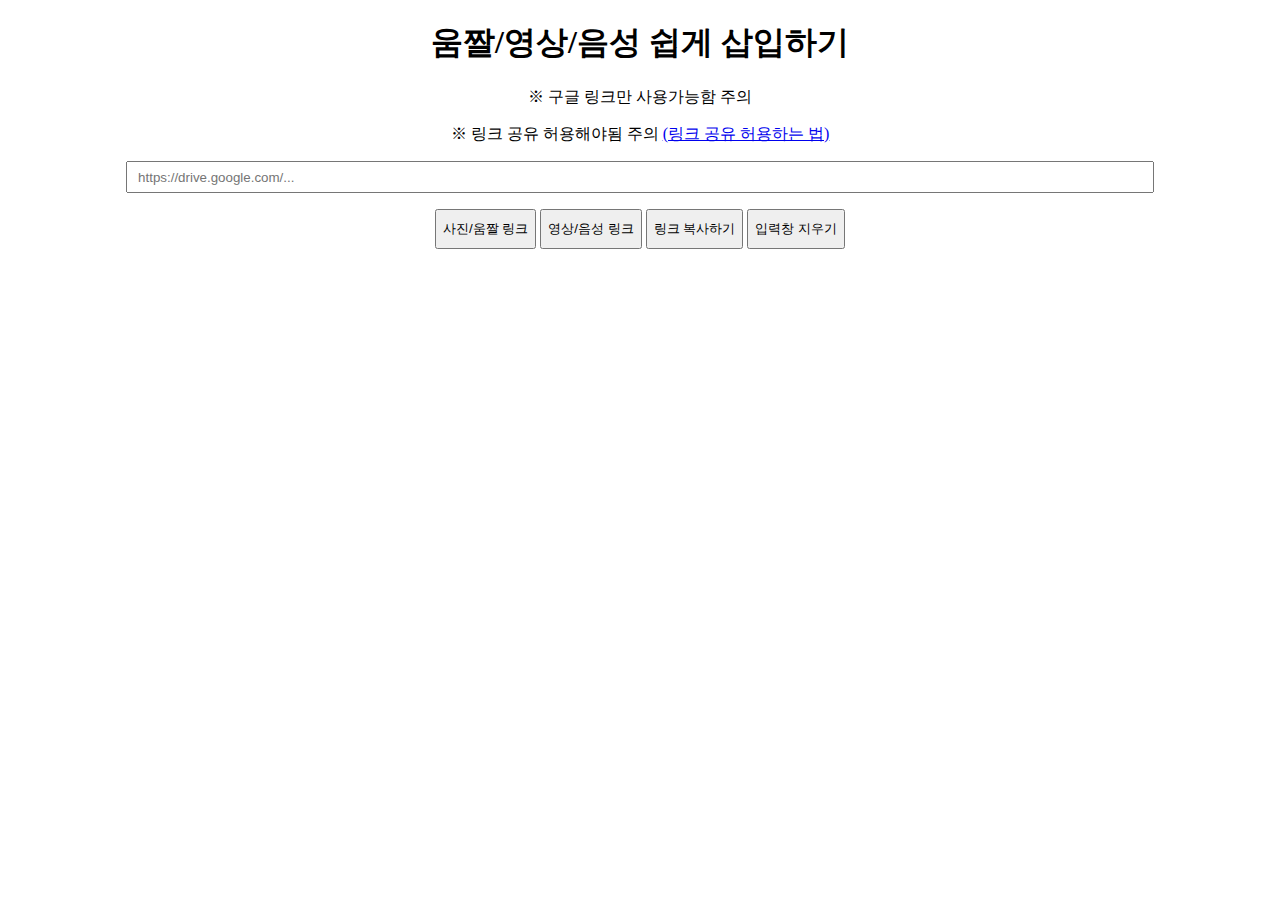
<file: index.html>
<!DOCTYPE html>
<html>
<head>
  <title>link converter for IC</title>
  <meta charset="utf-8">

  <!-- Global site tag (gtag.js) - Google Analytics -->
  <script async src="https://www.googletagmanager.com/gtag/js?id=UA-166913057-1"></script>
  <script>
    window.dataLayer = window.dataLayer || [];
    function gtag(){dataLayer.push(arguments);}
    gtag('js', new Date());

    gtag('config', 'UA-166913057-1');
  </script>



  <meta name="viewport" content="width=device-width, initial-scale=1.0">
  <link rel="stylesheet" type="text/css" href="./style.css">

</head>

<body>
  <h1>움짤/영상/음성 쉽게 삽입하기</h1>
  <p>※ 구글 링크만 사용가능함 주의</p>
  <p>※ 링크 공유 허용해야됨 주의 <a href="howto.html">(링크 공유 허용하는 법)</a></p>

  <div id="placeholder">
  <p><input type="text" id="input" placeholder=" https://drive.google.com/..." size="100%"></p>
  </div>

  <div id="buttons">
  <input type="button" id="process" value="사진/움짤 링크" onclick="processImage()" style="height:40px">
  <input type="button" id="forVideo" value="영상/음성 링크" onclick="processVideo()" style="height:40px">
  <input type="button" value="링크 복사하기" onclick="copyToClipboard()" style="height:40px">
  <input type="button" id="clear" value="입력창 지우기" onclick="clearInput()" style="height:40px">
  </div>


  <div id="result"></div>

</html>


  <script type="text/javascript">

    var temp;
    var substring;
    var wrong = 0;

    var pc = "https://drive.google.com/open?id";
    var mobile = "https://drive.google.com/file/d/";

    function processImage() {
      temp = document.getElementById("input").value;

      frontPart = temp.substring(0,32);

      if(frontPart == pc) {
        substring = temp.substring(33,66);
      } else if (frontPart == mobile) {
        substring = temp.substring(32,65);
      } else {
        wrong = 1;
        substring = "WRONG LINK"
        alert("잘못된 링크야ㅠㅠ");
      }

      if(wrong == 0) {
        linkForCopy = "img src=\"http://drive.google.com/uc?export=view&id=" + substring + "\"/>";
        result = "<p>&lt" + linkForCopy + "</p>";
      } else {
        linkForCopy = "WRONG LINK"
        result = "<b style=\"color:red\">WRONG LINK</b>"
      }

      var blk = document.getElementById("result");
      blk.innerHTML = result;
    }


    function processVideo() {
      temp = document.getElementById("input").value;

      frontPart = temp.substring(0,32);

      if(frontPart == pc) {
        substring = temp.substring(33,66);
      } else if (frontPart == mobile) {
        substring = temp.substring(32,65);
      } else {
        wrong = 1;
        substring = "WRONG LINK"
        alert("잘못된 링크야ㅠㅠ");
      }

      if(wrong == 0) {
        linkForCopy = "iframe src=\"https://drive.google.com/file/d/" + substring + "/preview\" width=\"544\" height=\"306\" allowfullscreen>";
        result = "<p>&lt" + linkForCopy + "&lt/iframe></p>";
      } else {
        linkForCopy = "WRONG LINK"
        result = "<b style=\"color:red\">WRONG LINK</b>"
      }

      var blk = document.getElementById("result");
      blk.innerHTML = result;
    }


    function copyToClipboard(){
      var t = document.createElement("textarea");
      document.body.appendChild(t);
      t.value = "<" + linkForCopy;
      t.select();
      document.execCommand('copy');
      document.body.removeChild(t);
    }

    function clearInput() {
      document.getElementById("input").value = "";
    }

  </script>
</body>
</file>
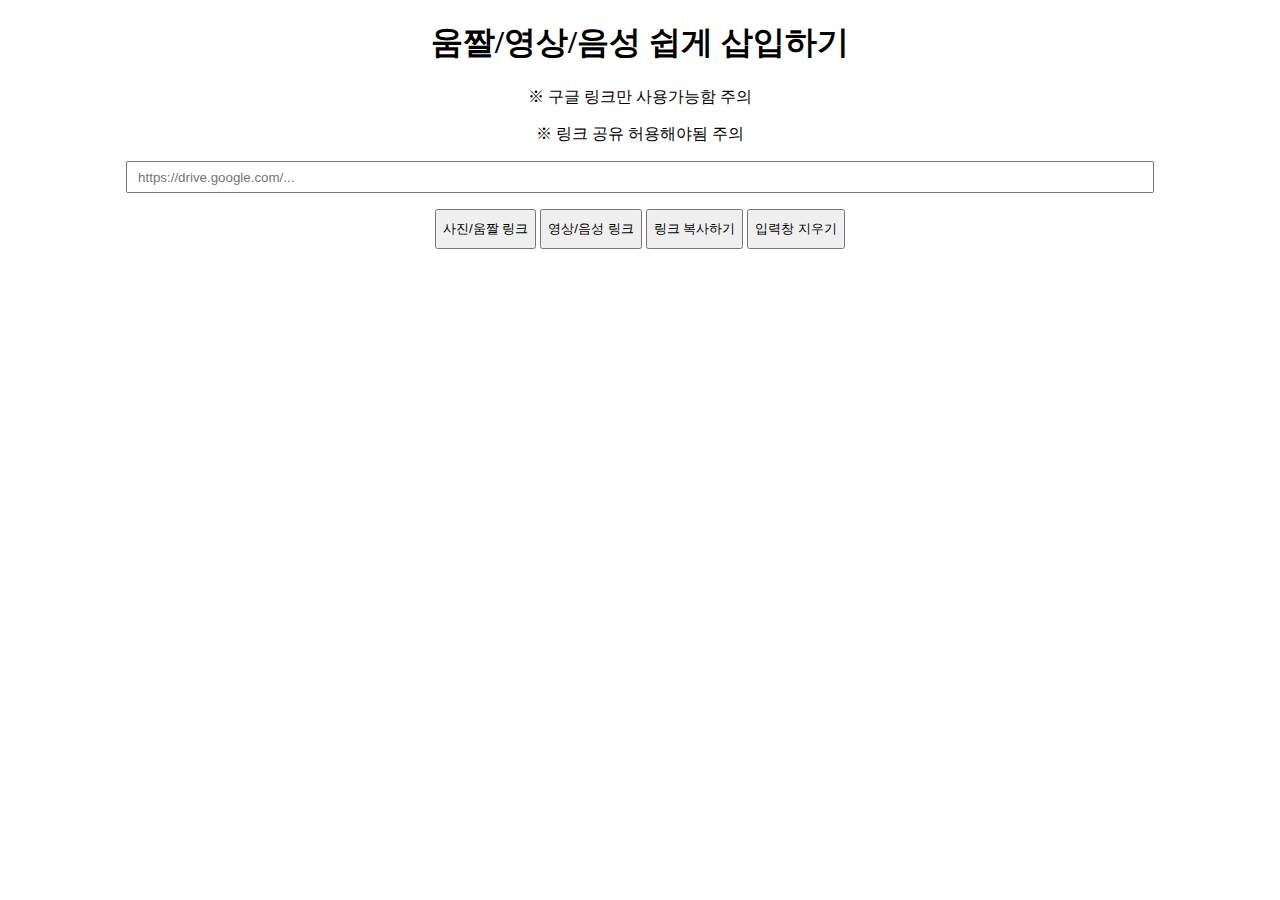
<file: 3.html>
<!DOCTYPE html>
<html>
<head>
  <title>link converter for IC</title>
  <meta charset="utf-8">

  <!-- Global site tag (gtag.js) - Google Analytics -->
  <script async src="https://www.googletagmanager.com/gtag/js?id=UA-166913057-1"></script>
  <script>
    window.dataLayer = window.dataLayer || [];
    function gtag(){dataLayer.push(arguments);}
    gtag('js', new Date());

    gtag('config', 'UA-166913057-1');
  </script>



  <meta name="viewport" content="width=device-width, initial-scale=1.0">
  <link rel="stylesheet" type="text/css" href="./style.css">

</head>

<body>
<link rel="stylesheet" href="style.css">
  <h1>움짤/영상/음성 쉽게 삽입하기</h1>
  <p>※ 구글 링크만 사용가능함 주의</p>
  <p>※ 링크 공유 허용해야됨 주의</p>

  <div id="placeholder">
  <p><input type="text" id="input" placeholder=" https://drive.google.com/..." size="100%"></p>
  </div>

  <div id="buttons">
  <input type="button" id="process" value="사진/움짤 링크" onclick="processImage()" style="height:40px">
  <input type="button" id="forVideo" value="영상/음성 링크" onclick="processVideo()" style="height:40px">
  <input type="button" value="링크 복사하기" onclick="copyToClipboard()" style="height:40px">
  <input type="button" id="clear" value="입력창 지우기" onclick="clearInput()" style="height:40px">
  </div>


  <div id="result"></div>

</html>


  <script type="text/javascript">

    var temp;
    var substring;
    var wrong = 0;

    var pc = "https://drive.google.com/open?id";
    var mobile = "https://drive.google.com/file/d/";

    function processImage() {
      temp = document.getElementById("input").value;

      frontPart = temp.substring(0,32);

      if(frontPart == pc) {
        substring = temp.substring(33,66);
      } else if (frontPart == mobile) {
        substring = temp.substring(32,65);
      } else {
        wrong = 1;
        substring = "WRONG LINK"
        alert("잘못된 링크야ㅠㅠ");
      }

      if(wrong == 0) {
        linkForCopy = "img src=\"http://drive.google.com/uc?export=view&id=" + substring + "\"/>";
        result = "<p>&lt" + linkForCopy + "</p>";
      } else {
        linkForCopy = "WRONG LINK"
        result = "<b style=\"color:red\">WRONG LINK</b>"
      }

      var blk = document.getElementById("result");
      blk.innerHTML = result;
    }


    function processVideo() {
      temp = document.getElementById("input").value;

      frontPart = temp.substring(0,32);

      if(frontPart == pc) {
        substring = temp.substring(33,66);
      } else if (frontPart == mobile) {
        substring = temp.substring(32,65);
      } else {
        wrong = 1;
        substring = "WRONG LINK"
        alert("잘못된 링크야ㅠㅠ");
      }

      if(wrong == 0) {
        linkForCopy = "iframe src=\"https://drive.google.com/file/d/" + substring + "/preview\" width=\"544\" height=\"306\" allowfullscreen>";
        result = "<p>&lt" + linkForCopy + "&lt/iframe></p>";
      } else {
        linkForCopy = "WRONG LINK"
        result = "<b style=\"color:red\">WRONG LINK</b>"
      }

      var blk = document.getElementById("result");
      blk.innerHTML = result;
    }


    function copyToClipboard(){
      var t = document.createElement("textarea");
      document.body.appendChild(t);
      t.value = "<" + linkForCopy;
      t.select();
      document.execCommand('copy');
      document.body.removeChild(t);
    }

    function clearInput() {
      document.getElementById("input").value = "";
    }

  </script>
</body>
</file>
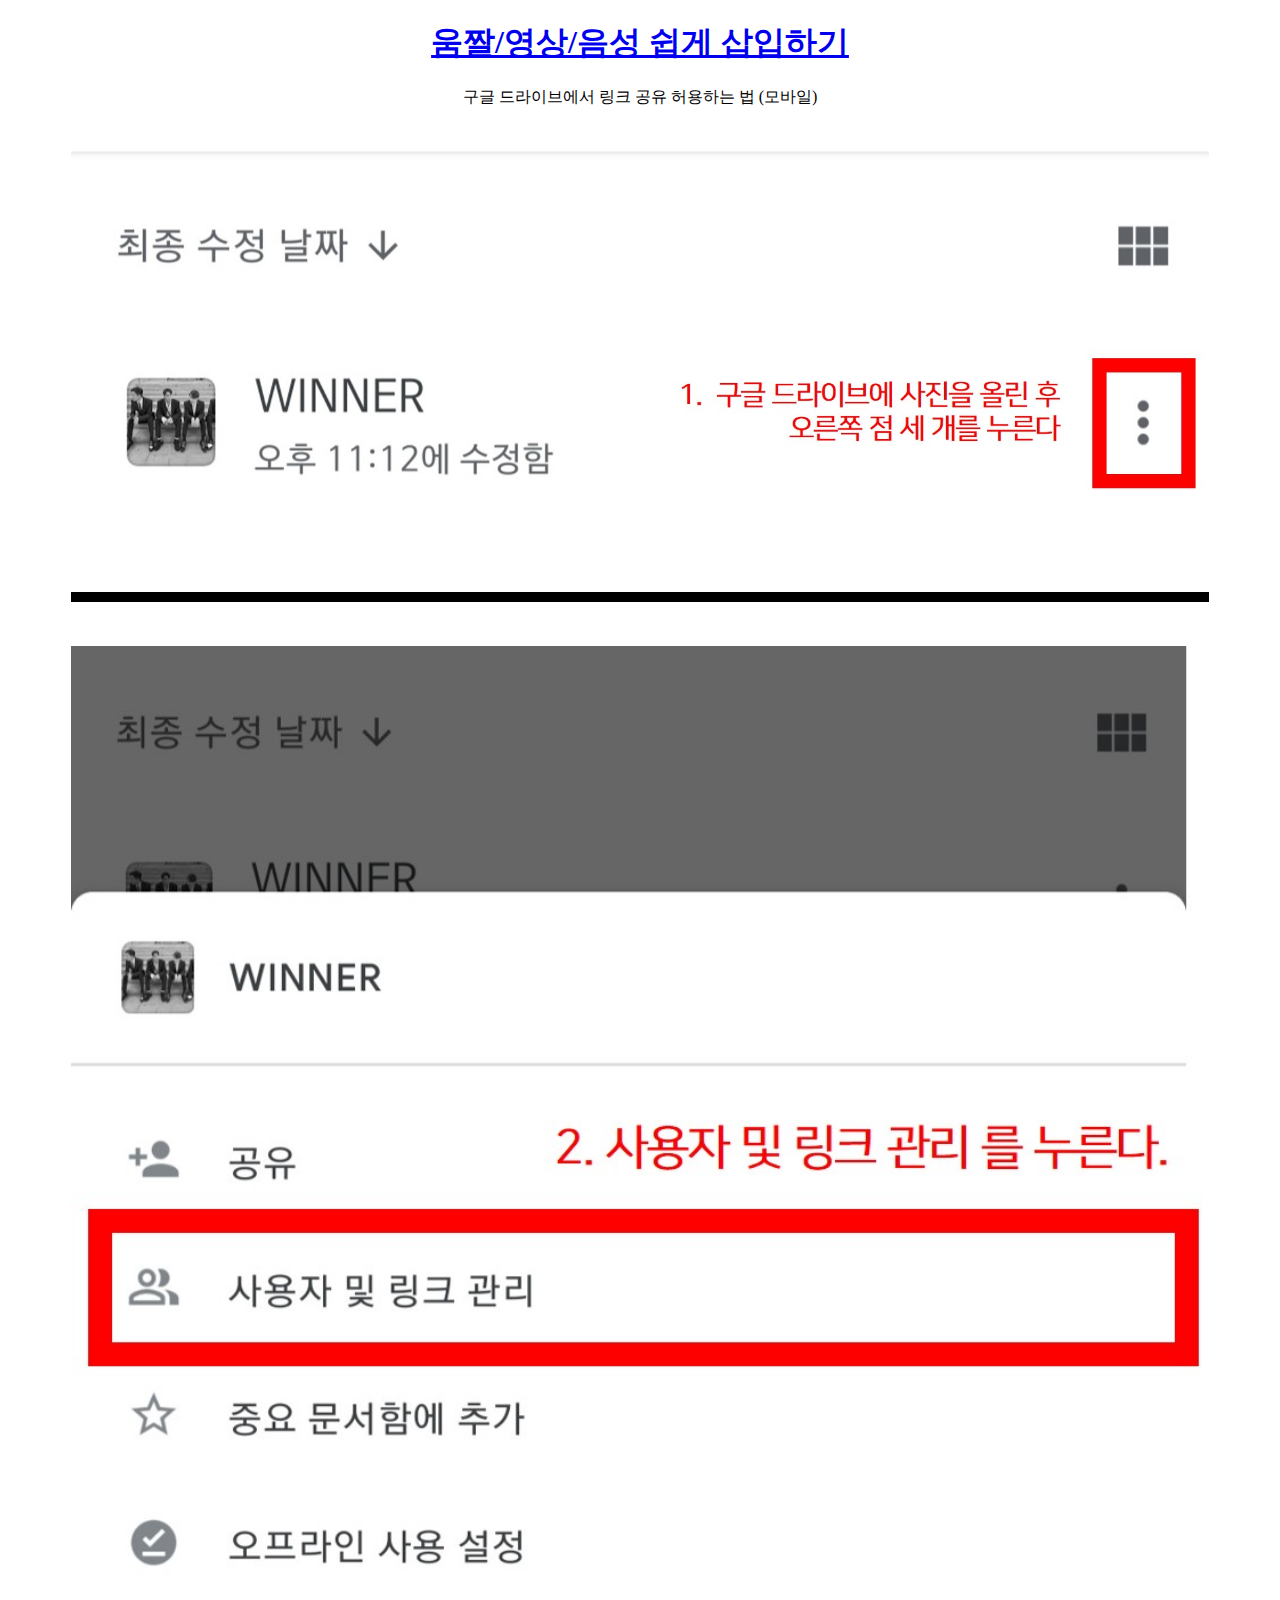
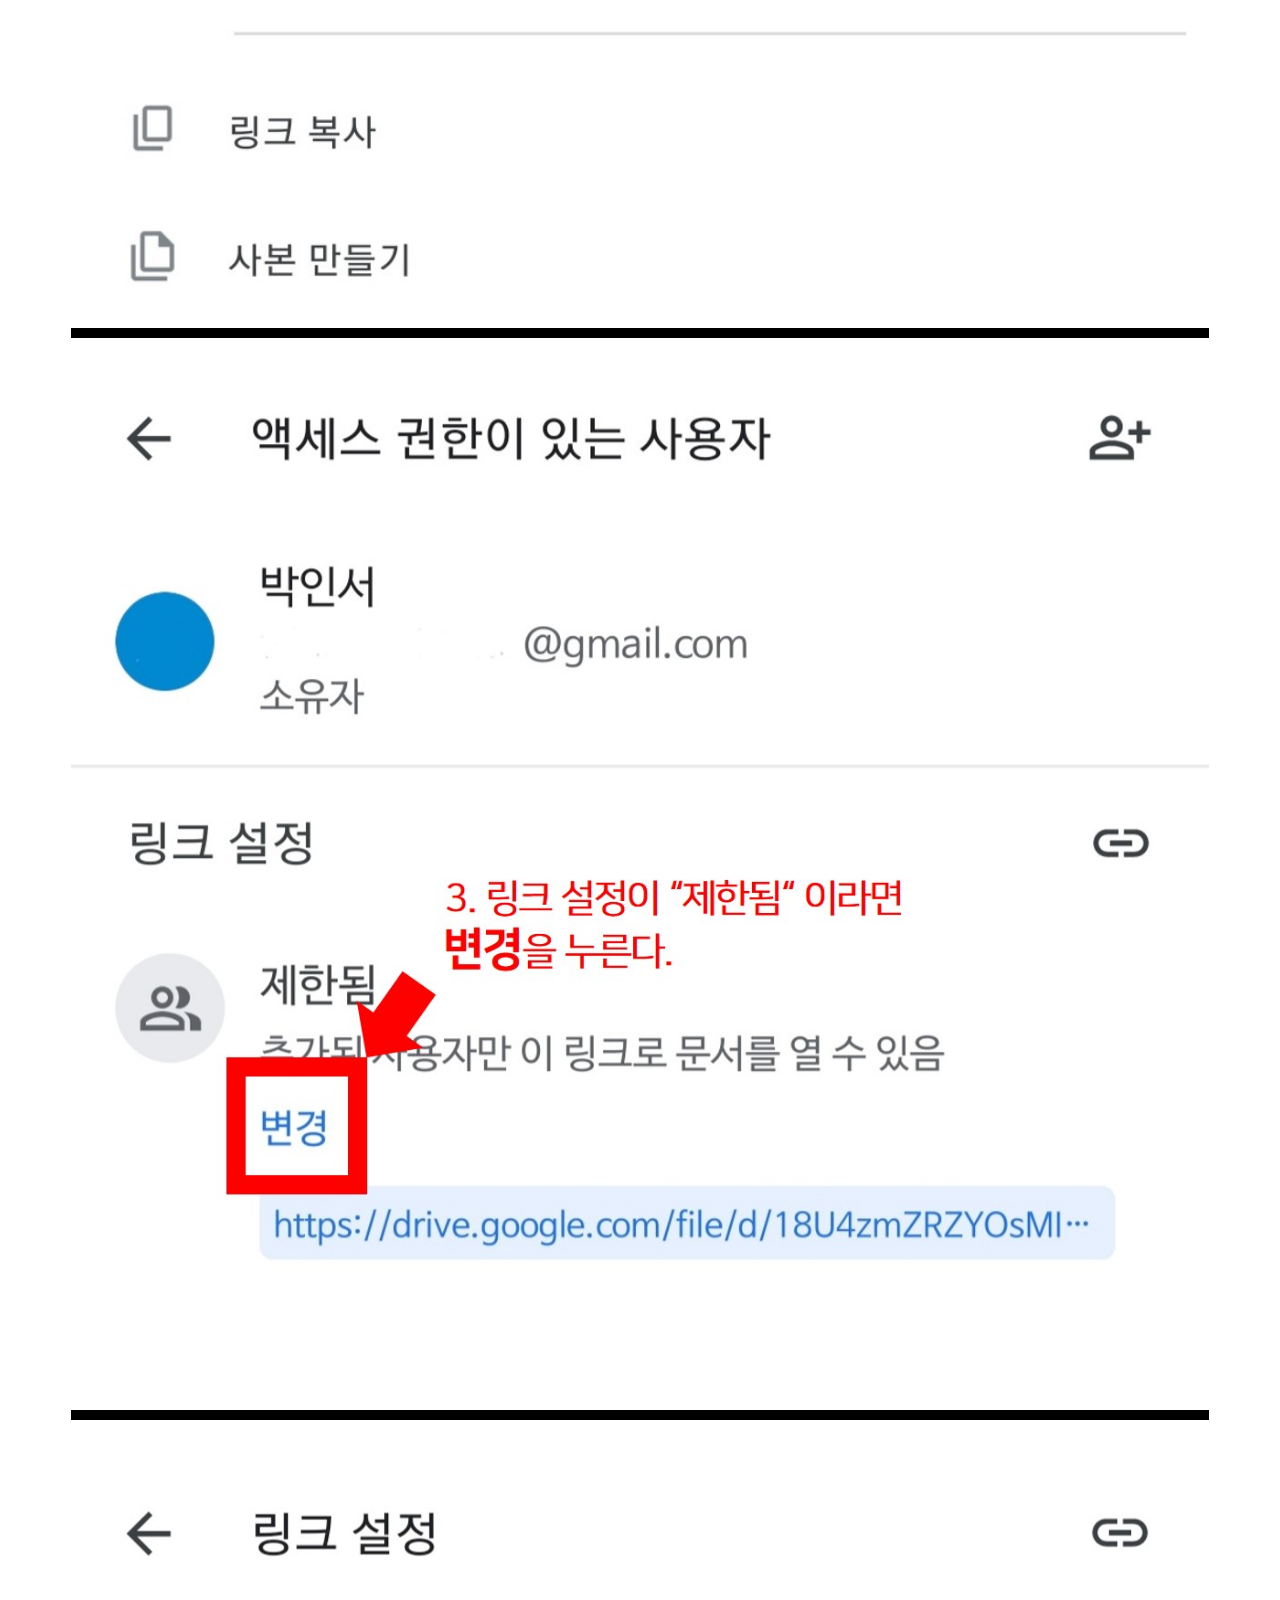
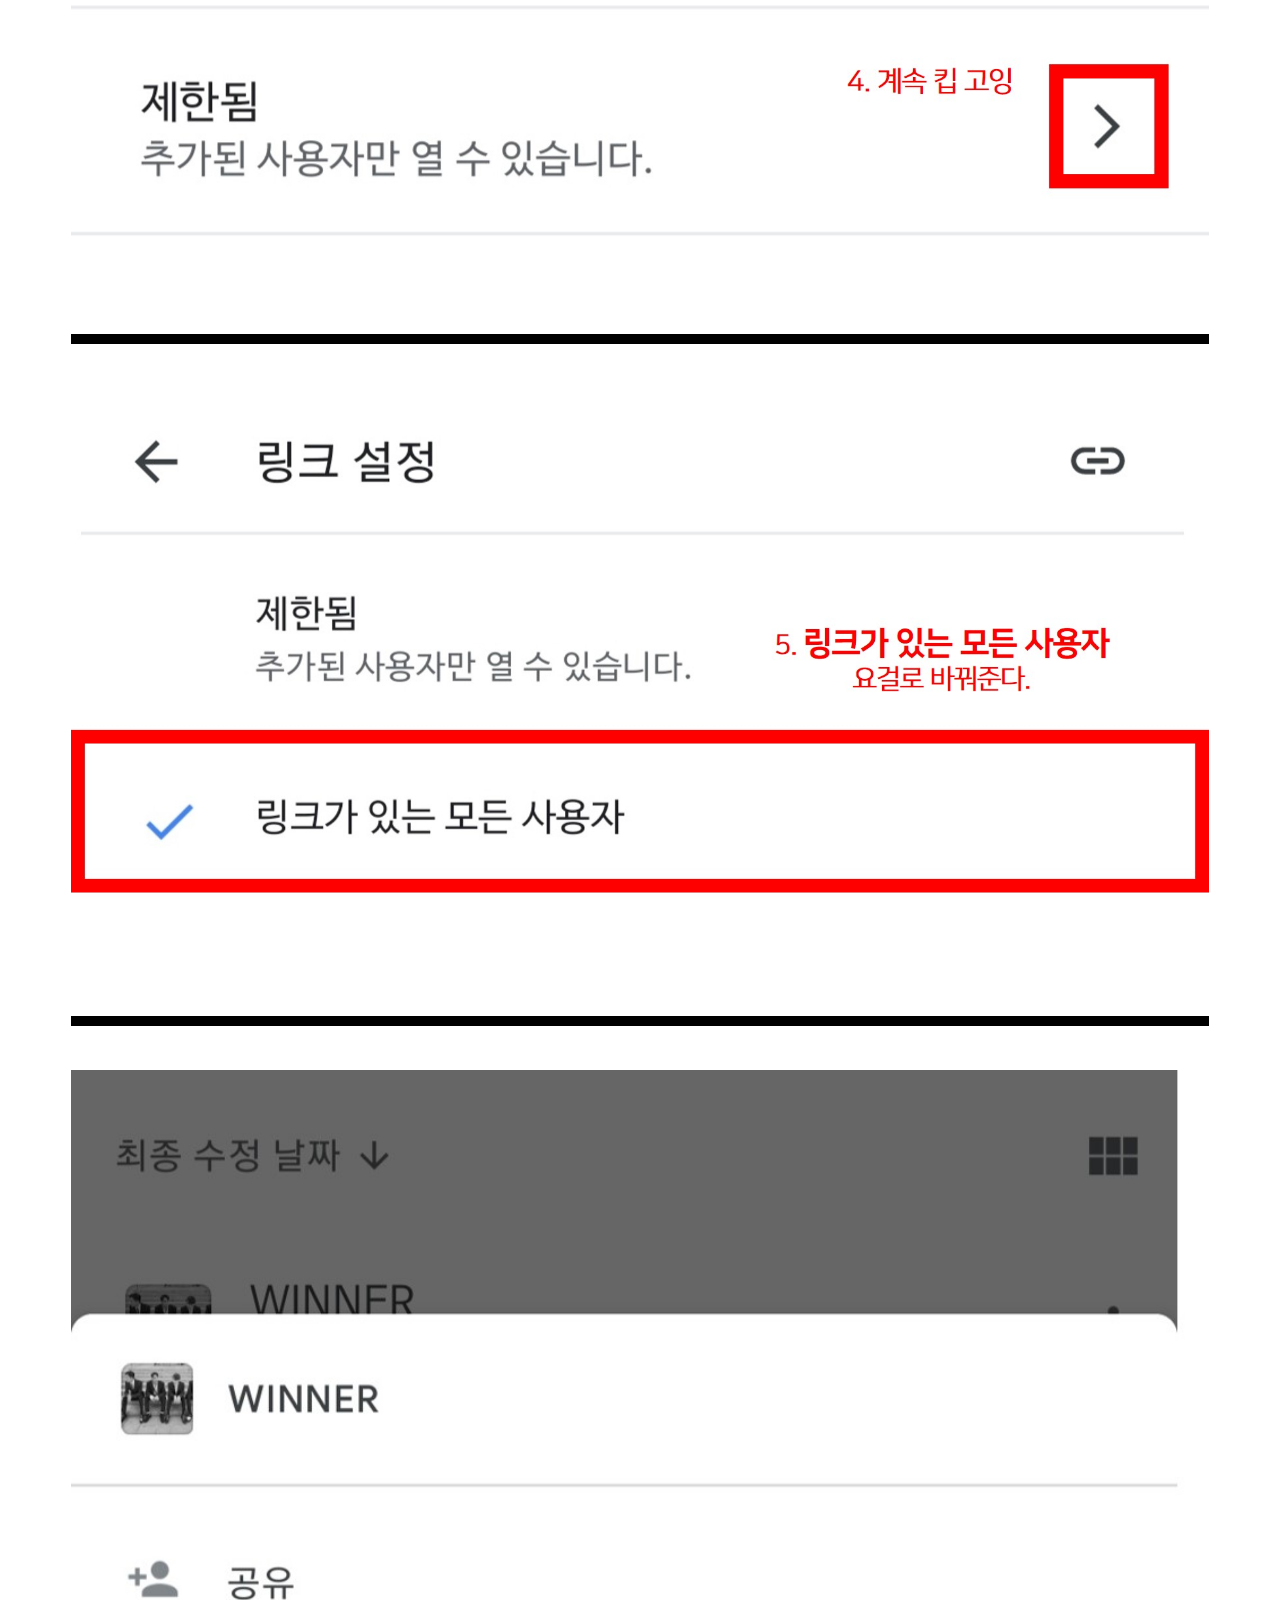
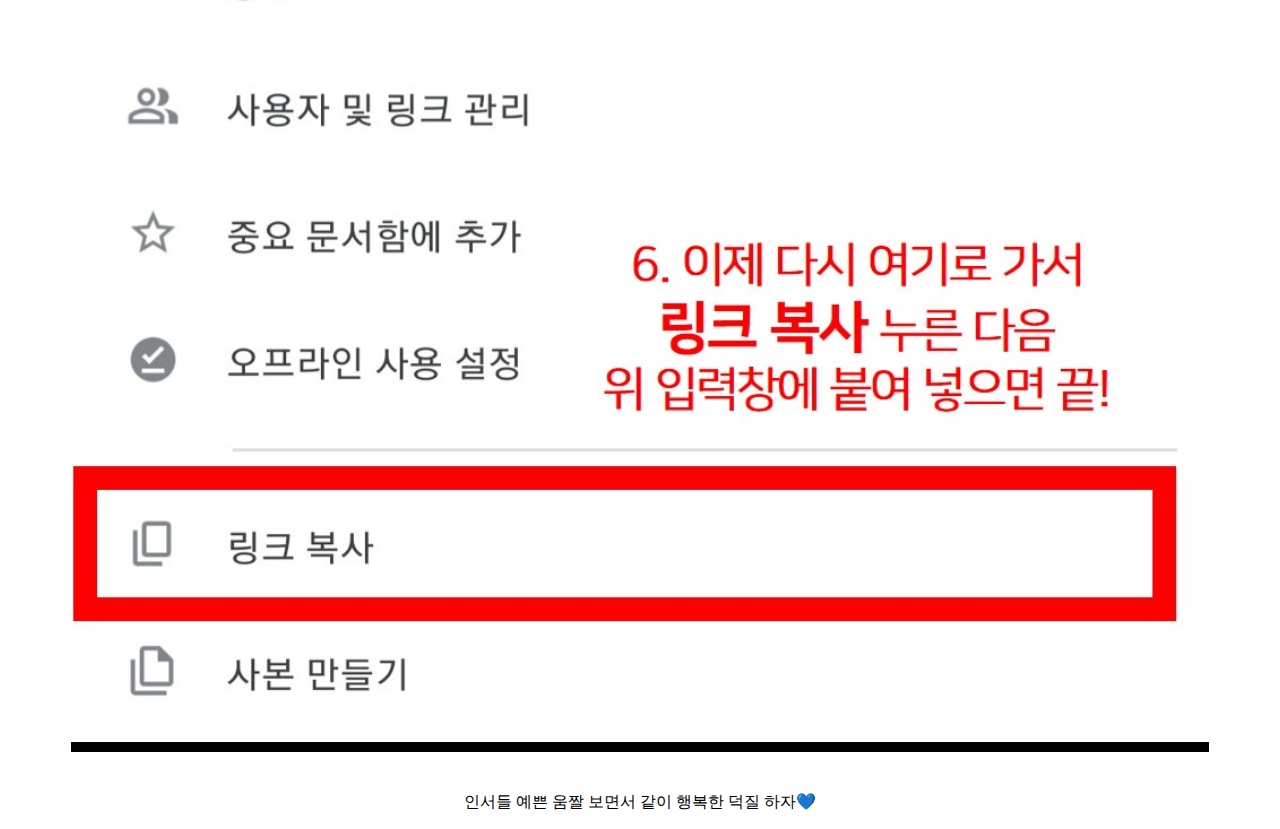
<file: howto.html>
<!DOCTYPE html>
<html>
  <head>
    <meta charset="utf-8">
    <title>link converter for IC</title>
    <meta name="viewport" content="width=device-width, initial-scale=1.0">
    <link rel="stylesheet" type="text/css" href="./style.css">
  </head>
  <body>
    <h1><a href="index.html">움짤/영상/음성 쉽게 삽입하기</a></h1>
    <p>구글 드라이브에서 링크 공유 허용하는 법 (모바일)</p>

    <div>
      <img src="step1.png" width="90%">
      <img src="step2.png" width="90%">
      <img src="step3.png" width="90%">
      <img src="step4.png" width="90%">
      <img src="step5.png" width="90%">
      <img src="step6.png" width="90%">
    </div>
    
    <p>인서들 예쁜 움짤 보면서 같이 행복한 덕질 하자💙</p>

  </body>
</html>
</file>
<file: style.css>
h1 {
  text-align: center;
}

p {
  text-align: center;
}

div {
  text-align: center;
}

a {
  text-align: center;
}

img {
  margin: 20px;
  border-bottom: solid 10px;
}

#input {
  padding: .5em .5em;
  width:80%;
}
</file>
